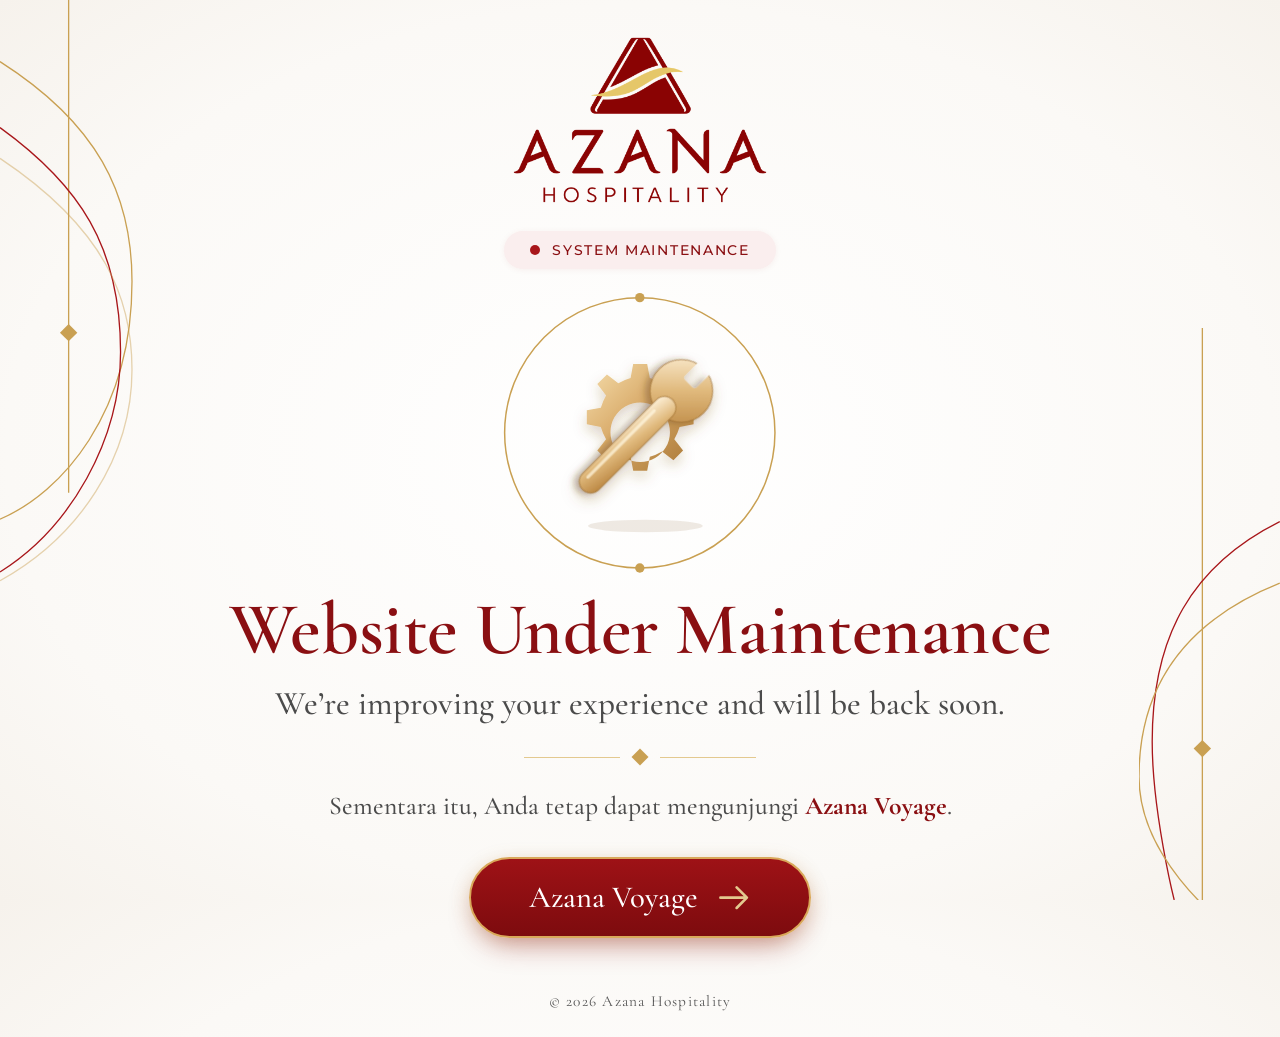
<file: index.html>
<!doctype html>
<html lang="id">
  <head>
    <meta charset="UTF-8" />
    <meta name="viewport" content="width=device-width, initial-scale=1.0" />
    <meta name="robots" content="noindex" />
    <title>Website Under Maintenance | Azana Hospitality</title>
    <meta
      name="description"
      content="Website Azana Hospitality sedang dalam pemeliharaan. Sementara itu, kunjungi Azana Voyage." />
    <meta name="theme-color" content="#8a0f12" />
    <link rel="preconnect" href="https://fonts.googleapis.com" />
    <link rel="preconnect" href="https://fonts.gstatic.com" crossorigin />
    <link
      href="https://fonts.googleapis.com/css2?family=Cormorant+Garamond:wght@500;600;700&family=Montserrat:wght@400;500;600&display=swap"
      rel="stylesheet" />
    <link rel="stylesheet" href="style.css" />
  </head>
  <body>
    <!-- Ornamen dekoratif kiri & kanan -->
    <svg
      class="ornament ornament--left"
      viewBox="0 0 160 700"
      aria-hidden="true">
      <line x1="78" y1="0" x2="78" y2="560" class="o-gold" />
      <path
        d="M0 70 C110 140 150 220 150 320 C150 470 70 560 0 590"
        class="o-gold" />
      <path
        d="M0 145 C90 210 137 280 137 400 C137 500 80 600 0 650"
        class="o-red" />
      <path
        d="M0 180 C120 260 150 340 150 420 C150 520 90 610 0 660"
        class="o-gold o-thin" />
      <rect
        x="71"
        y="371"
        width="14"
        height="14"
        transform="rotate(45 78 378)"
        class="o-diamond" />
    </svg>
    <svg
      class="ornament ornament--right"
      viewBox="0 0 160 900"
      aria-hidden="true">
      <line x1="72" y1="250" x2="72" y2="900" class="o-gold" />
      <path
        d="M160 470 C60 520 15 600 15 720 C15 800 40 900 40 900"
        class="o-red" />
      <path
        d="M160 540 C60 580 0 650 0 760 C0 840 70 920 160 970"
        class="o-gold" />
      <rect
        x="65"
        y="721"
        width="14"
        height="14"
        transform="rotate(45 72 728)"
        class="o-diamond" />
    </svg>

    <main class="wrap">
      <!-- Logo -->
      <header class="logo">
        <img
          class="logo__img"
          src="assets/logo-azana.png"
          width="900"
          height="592"
          alt="Azana Hospitality" />
      </header>

      <span class="badge"
        ><span class="badge__dot"></span>System Maintenance</span
      >

      <!-- Ikon -->
      <div class="icon">
        <svg class="icon__ring" viewBox="0 0 300 300" aria-hidden="true">
          <circle cx="150" cy="150" r="144" />
          <circle cx="150" cy="6" r="5" class="dot" />
          <circle cx="150" cy="294" r="5" class="dot" />
        </svg>
        <svg class="icon__tool" viewBox="0 0 200 200" aria-hidden="true">
          <defs>
            <linearGradient id="gold" x1="0" y1="0" x2="1" y2="1">
              <stop offset="0" stop-color="#f6dfae" />
              <stop offset="0.45" stop-color="#d9ab6a" />
              <stop offset="1" stop-color="#a87634" />
            </linearGradient>
            <linearGradient id="gold2" x1="0" y1="0" x2="1" y2="1">
              <stop offset="0" stop-color="#fff3dc" />
              <stop offset="0.5" stop-color="#e0b97c" />
              <stop offset="1" stop-color="#b9843f" />
            </linearGradient>
            <filter id="shadow" x="-20%" y="-20%" width="140%" height="150%">
              <feDropShadow
                dx="0"
                dy="6"
                stdDeviation="6"
                flood-color="#7a5320"
                flood-opacity="0.25" />
            </filter>
            <filter id="wshadow" x="-30%" y="-30%" width="160%" height="160%">
              <feDropShadow
                dx="-3"
                dy="4"
                stdDeviation="3"
                flood-color="#5e3d12"
                flood-opacity="0.35" />
            </filter>
          </defs>
          <g filter="url(#shadow)">
            <!-- Gear -->
            <g class="gear">
              <path
                fill="url(#gold)"
                fill-rule="evenodd"
                d="
              M92 22 h16 l3 16 a62 62 0 0 1 14 6 l13 -10 l11 11 l-10 13 a62 62 0 0 1 6 14 l16 3 v16 l-16 3 a62 62 0 0 1 -6 14 l10 13 l-11 11 l-13 -10 a62 62 0 0 1 -14 6 l-3 16 h-16 l-3 -16 a62 62 0 0 1 -14 -6 l-13 10 l-11 -11 l10 -13 a62 62 0 0 1 -6 -14 l-16 -3 v-16 l16 -3 a62 62 0 0 1 6 -14 l-10 -13 l11 -11 l13 10 a62 62 0 0 1 14 -6 Z
              M100 66 a34 34 0 1 0 0.01 0 Z"
                transform="translate(100 100) scale(.84) translate(-100 -100)" />
            </g>
            <!-- Wrench -->
            <mask id="slot">
              <rect width="200" height="200" fill="#fff" />
              <rect x="92" y="4" width="16" height="30" rx="3" fill="#000" />
            </mask>
            <g transform="rotate(45 100 100)" filter="url(#wshadow)">
              <g
                mask="url(#slot)"
                stroke="#9c6a2c"
                stroke-opacity=".45"
                stroke-width="1.5">
                <circle cx="100" cy="44" r="30" fill="url(#gold2)" />
                <rect
                  x="89"
                  y="56"
                  width="22"
                  height="122"
                  rx="11"
                  fill="url(#gold2)" />
              </g>
              <path
                d="M95 76 v90"
                stroke="#fff6e0"
                stroke-opacity=".7"
                stroke-width="3"
                stroke-linecap="round"
                fill="none" />
            </g>
          </g>
          <ellipse
            cx="105"
            cy="190"
            rx="55"
            ry="6"
            fill="#7a5320"
            opacity=".12" />
        </svg>
      </div>

      <h1 class="title">Website Under Maintenance</h1>
      <p class="lead">We’re improving your experience and will be back soon.</p>

      <div class="divider" aria-hidden="true">
        <span></span><i></i><span></span>
      </div>

      <p class="note">
        Sementara itu, Anda tetap dapat mengunjungi
        <strong>Azana Voyage</strong>.
      </p>

      <a
        class="btn"
        href="https://book.azanahotel.com"
        target="_blank"
        rel="noopener">
        Azana Voyage
        <svg viewBox="0 0 24 24" aria-hidden="true">
          <path d="M3 12h17M14 5l7 7-7 7" />
        </svg>
      </a>

      <footer class="footer">
        © <span id="year">2026</span> Azana Hospitality
      </footer>
    </main>

    <script src="script.js"></script>
  </body>
</html>
</file>
<file: style.css>
:root {
  --red: #8a0f12;
  --red-2: #a8161a;
  --gold: #c9a052;
  --gold-soft: #e3c98f;
  --text: #4a4a4a;
  --bg: #ffffff;
  --serif: "Cormorant Garamond", "Times New Roman", serif;
  --sans: "Montserrat", "Helvetica Neue", Arial, sans-serif;
}

*,
*::before,
*::after { box-sizing: border-box; }

html, body { height: 100%; }

body {
  margin: 0;
  background: radial-gradient(ellipse at center, #fff 0%, #fbf9f6 70%, #f6f2ec 100%);
  background-color: var(--bg);
  color: var(--text);
  font-family: var(--serif);
  overflow-x: hidden;
  -webkit-font-smoothing: antialiased;
}

/* ---------- Ornaments ---------- */
.ornament {
  position: fixed;
  width: clamp(56px, 11vw, 160px);
  height: auto;
  max-height: 100%;
  pointer-events: none;
  z-index: 0;
}
.ornament--left { left: 0; top: 0; }
.ornament--right { right: 0; bottom: 0; }
.ornament path,
.ornament line { fill: none; stroke-width: 1.5; }
.o-gold { stroke: var(--gold); }
.o-red { stroke: var(--red-2); }
.o-thin { opacity: .45; stroke-width: 1; }
.o-diamond { fill: var(--gold); }

/* ---------- Layout ---------- */
.wrap {
  position: relative;
  z-index: 1;
  min-height: 100vh;
  min-height: 100svh;
  max-width: 980px;
  margin: 0 auto;
  padding: clamp(24px, 4vh, 40px) 20px clamp(20px, 3vh, 32px);
  display: flex;
  flex-direction: column;
  align-items: center;
  justify-content: center;
  text-align: center;
}

/* ---------- Logo ---------- */
.logo {
  display: flex;
  flex-direction: column;
  align-items: center;
  color: var(--red);
}
.logo__img {
  display: block;
  width: clamp(190px, 20vw, 280px);
  height: auto;
}

/* ---------- Badge ---------- */
.badge {
  display: inline-flex;
  align-items: center;
  gap: 12px;
  margin-top: clamp(18px, 3vh, 28px);
  padding: 10px 26px;
  border-radius: 999px;
  background: #faeeee;
  color: var(--red);
  font-family: var(--sans);
  font-size: clamp(11px, 1.1vw, 14px);
  font-weight: 500;
  letter-spacing: .12em;
  text-transform: uppercase;
  box-shadow: 0 1px 6px rgba(138, 15, 18, .06);
}
.badge__dot {
  width: 10px; height: 10px;
  border-radius: 50%;
  background: var(--red-2);
  animation: pulse 1.8s ease-in-out infinite;
}

/* ---------- Icon ---------- */
.icon {
  position: relative;
  width: clamp(190px, 22vw, 290px);
  aspect-ratio: 1;
  margin-top: clamp(14px, 2.5vh, 24px);
}
.icon__ring { position: absolute; inset: 0; width: 100%; height: 100%; }
.icon__ring circle { fill: none; stroke: var(--gold); stroke-width: 1.6; }
.icon__ring .dot { fill: var(--gold); stroke: none; }
.icon__tool {
  position: absolute;
  inset: 13%;
  width: 74%;
  height: 74%;
}
.gear {
  transform-origin: 100px 100px;
  animation: spin 14s linear infinite;
}

/* ---------- Text ---------- */
.title {
  margin: clamp(10px, 2vh, 20px) 0 0;
  color: var(--red);
  font-weight: 600;
  font-size: clamp(34px, 6.2vw, 74px);
  line-height: 1.05;
  letter-spacing: -.005em;
}
.lead {
  margin: 14px 0 0;
  font-size: clamp(19px, 2.6vw, 34px);
  font-weight: 500;
  color: #4b4b4b;
}
.divider {
  display: flex;
  align-items: center;
  gap: 14px;
  margin: clamp(18px, 3vh, 30px) 0;
}
.divider span { width: clamp(60px, 9vw, 96px); height: 1px; background: var(--gold-soft); }
.divider i { width: 12px; height: 12px; background: var(--gold); transform: rotate(45deg); }

.note {
  margin: 0;
  font-size: clamp(17px, 2vw, 26px);
  font-weight: 500;
  color: #4b4b4b;
}
.note strong { color: var(--red); font-weight: 700; }

/* ---------- Button ---------- */
.btn {
  display: inline-flex;
  align-items: center;
  justify-content: center;
  gap: 18px;
  margin-top: clamp(24px, 4vh, 42px);
  padding: clamp(14px, 1.8vw, 20px) clamp(32px, 4.5vw, 66px);
  border-radius: 999px;
  border: 2px solid #d9a85a;
  background: linear-gradient(180deg, #9e1216 0%, #7d0b0e 100%);
  color: #fff;
  font-family: var(--serif);
  font-size: clamp(20px, 2.4vw, 31px);
  font-weight: 500;
  text-decoration: none;
  box-shadow: 0 14px 30px -10px rgba(138, 15, 18, .45), 0 4px 18px rgba(201, 160, 82, .25);
  transition: transform .25s ease, box-shadow .25s ease, background .25s ease;
}
.btn svg {
  width: 1.15em; height: 1.15em;
  fill: none;
  stroke: var(--gold-soft);
  stroke-width: 1.8;
  stroke-linecap: round;
  stroke-linejoin: round;
  transition: transform .25s ease;
}
.btn:hover,
.btn:focus-visible {
  transform: translateY(-2px);
  background: linear-gradient(180deg, #b0171b 0%, #8a0f12 100%);
  box-shadow: 0 18px 34px -10px rgba(138, 15, 18, .55), 0 6px 22px rgba(201, 160, 82, .35);
}
.btn:hover svg,
.btn:focus-visible svg { transform: translateX(5px); }
.btn:focus-visible { outline: 3px solid var(--gold-soft); outline-offset: 4px; }

/* ---------- Footer ---------- */
.footer {
  margin-top: clamp(28px, 6vh, 64px);
  font-size: clamp(13px, 1.2vw, 16px);
  letter-spacing: .08em;
  color: #555;
}

/* ---------- Entrance animation ---------- */
.wrap > * {
  opacity: 0;
  transform: translateY(14px);
  transition: opacity .7s ease, transform .7s ease;
}
.is-ready .wrap > * { opacity: 1; transform: none; }
.is-ready .wrap > *:nth-child(2) { transition-delay: .08s; }
.is-ready .wrap > *:nth-child(3) { transition-delay: .16s; }
.is-ready .wrap > *:nth-child(4) { transition-delay: .24s; }
.is-ready .wrap > *:nth-child(5) { transition-delay: .32s; }
.is-ready .wrap > *:nth-child(6) { transition-delay: .4s; }
.is-ready .wrap > *:nth-child(7) { transition-delay: .48s; }
.is-ready .wrap > *:nth-child(8) { transition-delay: .56s; }
.is-ready .wrap > *:nth-child(9) { transition-delay: .64s; }
/* keep hover transform snappy after entrance */
.is-ready .btn { transition: opacity .7s ease .56s, transform .25s ease, box-shadow .25s ease, background .25s ease; }

@keyframes spin { to { transform: rotate(360deg); } }
@keyframes pulse {
  0%, 100% { box-shadow: 0 0 0 0 rgba(168, 22, 26, .45); }
  50% { box-shadow: 0 0 0 6px rgba(168, 22, 26, 0); }
}

/* ---------- Tablet ---------- */
@media (max-width: 1024px) {
  .ornament { opacity: .7; }
}

/* ---------- Mobile ---------- */
@media (max-width: 640px) {
  .ornament { opacity: .35; }
  .badge { padding: 8px 18px; gap: 10px; }
  .badge__dot { width: 8px; height: 8px; }
  .btn { width: 100%; max-width: 360px; gap: 12px; }
  .divider { margin: 18px 0; }
}

@media (max-height: 760px) and (min-width: 641px) {
  .icon { width: clamp(160px, 26vh, 240px); }
  .title { font-size: clamp(34px, 8vh, 64px); }
}

@media (prefers-reduced-motion: reduce) {
  .gear, .badge__dot { animation: none; }
  .wrap > * { opacity: 1; transform: none; transition: none; }
}
</file>
